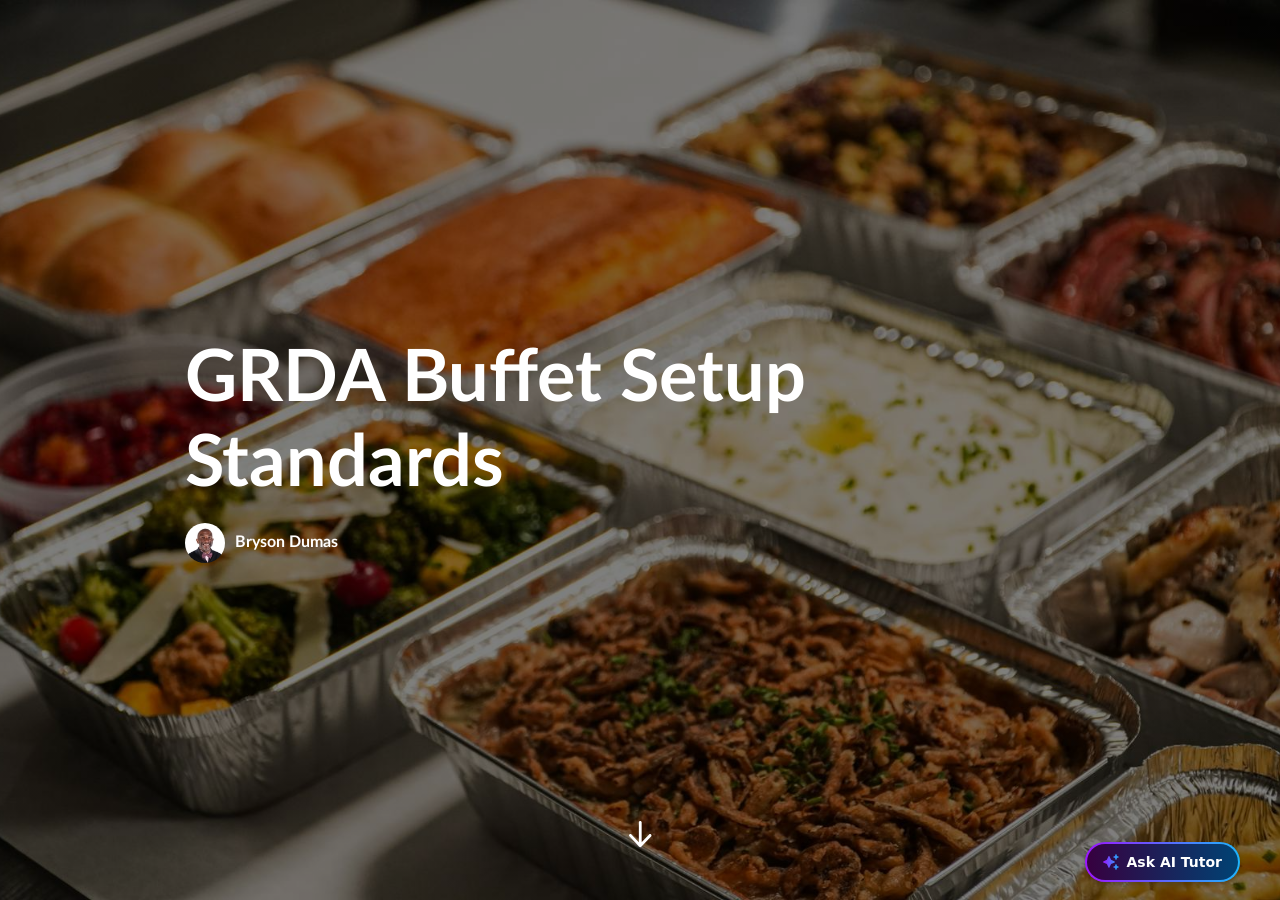
<file: index.html>
<!doctype html>
<!-- 
course package version: 8WYK6OdM
rise_frontend sha: e2e1c721d8538f65aefd91d441ccf875002c412d
learn_distribution_frontend sha: de6f87452331c4d7d45a786b497b810ddb6bba97
mondrian sha: 2625be42c9b69edd3f6a1dede6ff21068aa93785
sandbox sha: 42753f3391b109fa3788c525c22880445ab48325
 -->
<html lang="en">
  <head>
    <meta charset="utf-8">
    <meta name="viewport" content="width=device-width,initial-scale=1">
    <title>GRDA Buffet Setup Standards</title>
    
    <script type="application/json" id="__CONFIG__">
      {"remoteManifest":{"learn_distribution_frontend":{".js":["learn_dist/entry.js"]},"mondrian":{".js":["mondrian/entry.js"]}},"assetTargetPrefixes":{"media":"assets","font":"lib/fonts"}}
    </script>
    
    <script src="lib/dist/f1c92d9b.js"></script>
  </head>
  <body>
    <div id="app"></div>
    
      <script src="lib/rise/74fb5c6b.js"></script>
    
  </body>
</html>
</file>
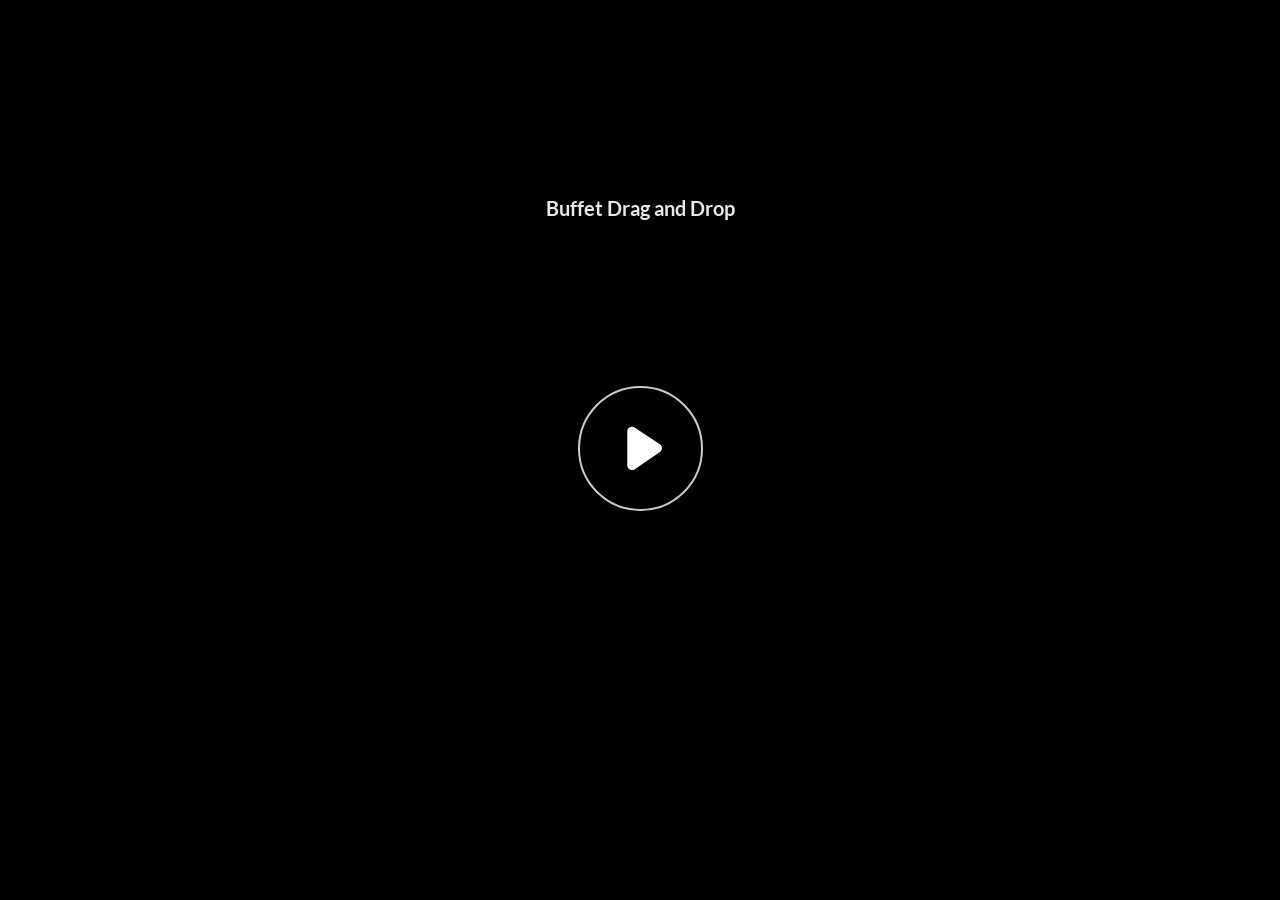
<file: assets/ayU_HmqR87gRuc5B/story.html>
﻿<!doctype html>
<html lang="en-US">
<head>
  <meta charset="utf-8">
  <!-- Created using Storyline 360 x64 - http://www.articulate.com  -->
  <!-- version: 3.119.37125.0 -->
  <title>Buffet Drag and Drop</title>
  <meta http-equiv="x-ua-compatible" content="IE=edge"/>
  <meta name="viewport" content="width=device-width,initial-scale=1,user-scalable=no,shrink-to-fit=no,minimal-ui"/>
  <meta name="apple-mobile-web-app-capable" content="yes"/>
  <style>
    html, body { height: 100%; padding: 0; margin: 0 }
    #app { height: 100%; width: 100%; }
  </style>

  <script>
    window.DS = {};
    window.globals = {
      DATA_PATH_BASE: '',
      HAS_FRAME: true,
      HAS_SLIDE: true,

      lmsPresent: false,
      tinCanPresent: false,
      cmi5Present: false,
      aoSupport: false,
      scale: 'Scaled',
      captureRc: false,
      browserSize: 'optimal',
      bgColor: '#282828',
      features: 'DropInBase,JsInteractions,LoadPromiseUpgrade,Localization,LocalizationTimeline,MediaPromiseUpgrade,PlayerMemoryEnhancements,SlideLevelScale',
      themeName: 'unified',
      preloaderColor: '#FFFFFF',
      suppressAnalytics: false,
      productChannel: 'stable',
      publishSource: 'storyline',
      aid: 'aid|e9420133-e1bc-5cd7-82bb-7227d6a70dfd',
      cid: '99e7215d-296f-46dd-91e0-9150197ed07c',
      playerVersion: '3.119.37125.0',
      publishTimestamp: '2026-07-26T19:48:24.6167317Z',
      maxIosVideoElements: 10,
      connectionSettings: { message: 'You%20are%20offline.%20Trying%20to%20reconnect...', useDarkTheme: false, mode: 'disabled' },
      hasFeature: function(feature) {
        return this.features.split(',').includes(feature);
      },
      
      parseParams: function(qs) {
        if (window.globals.parsedParams != null) {
          return window.globals.parsedParams;
        }
        qs = (qs || window.location.search.substr(1)).split('+').join(' ');
        var params = {},
            tokens,
            re = /[?&]?([^=]+)=([^&]*)/g;

        while (tokens = re.exec(qs)) {
          params[decodeURIComponent(tokens[1]).trim()] =
            decodeURIComponent(tokens[2]).trim();
        }
        window.globals.parsedParams = params;
        return params;
      }

    };

    if (window.flagsUnderTest != null) {
      window.globals.features = window.flagsUnderTest.reduce((accum, feature) => {
        if (!accum.includes(feature)) {
          accum.push(feature);
        }
        return accum;
      }, window.globals.features.split(',')).join();
    }
  </script>
  <script>
    var isIe11 = ('ActiveXObject' in window || window.MSBlobBuilder != null)
      && window.msCrypto != null && !window.ActiveXObject;
    if (isIe11) {
      window.globals.unsupportedBrowser = true;
      document.write(atob('[base64]'));
    }
  </script>

  <script>
    if (window.globals.hasFeature('Localization')) {
      
      
    }
  </script>

  
  <script src='lms/scormdriver.js' type=text/javascript></script>
  <script>window.THREE = { };</script>
  
<meta name="robots" content="noindex, nofollow"></head>
<body style="background: #282828" class="cs-HTML theme-unified">
  <script id="360-player-interface" type="text/javascript" src="../../lib/player-interface.js"></script>
  <script>!function(){var e,i=/iPhone/i,o=/iPod/i,n=/iPad/i,t=/\biOS-universal(?:.+)Mac\b/i,r=/\bAndroid(?:.+)Mobile\b/i,a=/Android/i,d=/(?:SD4930UR|\bSilk(?:.+)Mobile\b)/i,p=/Silk/i,l=/Windows Phone/i,u=/\bWindows(?:.+)ARM\b/i,b=/BlackBerry/i,s=/BB10/i,c=/Opera Mini/i,f=/\b(CriOS|Chrome)(?:.+)Mobile/i,h=/Mobile(?:.+)Firefox\b/i,v=function(e){return void 0!==e&&"MacIntel"===e.platform&&"number"==typeof e.maxTouchPoints&&e.maxTouchPoints>1&&"undefined"==typeof MSStream};e=function(e){var m={userAgent:"",platform:"",maxTouchPoints:0};e||"undefined"==typeof navigator?"string"==typeof e?m.userAgent=e:e&&e.userAgent&&(m={userAgent:e.userAgent,platform:e.platform,maxTouchPoints:e.maxTouchPoints||0}):m={userAgent:navigator.userAgent,platform:navigator.platform,maxTouchPoints:navigator.maxTouchPoints||0};var g=m.userAgent,y=g.split("[FBAN");void 0!==y[1]&&(g=y[0]),void 0!==(y=g.split("Twitter"))[1]&&(g=y[0]);var A=function(e){return function(i){return i.test(e)}}(g),w={apple:{phone:A(i)&&!A(l),ipod:A(o),tablet:!A(i)&&(A(n)||v(m))&&!A(l),universal:A(t),device:(A(i)||A(o)||A(n)||A(t)||v(m))&&!A(l)},amazon:{phone:A(d),tablet:!A(d)&&A(p),device:A(d)||A(p)},android:{phone:!A(l)&&A(d)||!A(l)&&A(r),tablet:!A(l)&&!A(d)&&!A(r)&&(A(p)||A(a)),device:!A(l)&&(A(d)||A(p)||A(r)||A(a))||A(/\bokhttp\b/i)},windows:{phone:A(l),tablet:A(u),device:A(l)||A(u)},other:{blackberry:A(b),blackberry10:A(s),opera:A(c),firefox:A(h),chrome:A(f),device:A(b)||A(s)||A(c)||A(h)||A(f)},any:!1,phone:!1,tablet:!1};return w.any=w.apple.device||w.android.device||w.windows.device||w.other.device,w.phone=w.apple.phone||w.android.phone||w.windows.phone,w.tablet=w.apple.tablet||w.android.tablet||w.windows.tablet,w}(),"object"==typeof exports&&"undefined"!=typeof module?module.exports=e:"function"==typeof define&&define.amd?define((function(){return e})):this.isMobile=e}();
    window.isMobile.apple.tablet = window.isMobile.apple.tablet ||
      (navigator.platform === 'MacIntel' && navigator.maxTouchPoints > 1);
    window.isMobile.apple.device = window.isMobile.apple.device || window.isMobile.apple.tablet;
    window.isMobile.tablet = window.isMobile.tablet || window.isMobile.apple.tablet;
    window.isMobile.any = window.isMobile.any || window.isMobile.apple.tablet;
  </script>

  <div id="focus-sink" tabindex="-1"></div>

  <div id="preso"></div>
  <script>
    (function() {

      var classTypes = [ 'desktop', 'mobile', 'phone', 'tablet' ];

      var addDeviceClasses = function(prefix, testObj) {
        var curr, i;
        for (i = 0; i < classTypes.length; i++) {
          curr = classTypes[i];
          if (testObj[curr]) {
            document.body.classList.add(prefix + curr);
          }
        }
      };

      var params = window.globals.parseParams(),
          isDevicePreview = params.devicepreview === '1',
          isPhoneOverride = params.deviceType === 'phone' || (isDevicePreview && params.phone == '1'),
          isTabletOverride = (params.deviceType === 'tablet' || isDevicePreview) && !isPhoneOverride,
          isMobileOverride = isPhoneOverride || isTabletOverride;

      var deviceView = {
        desktop: !window.isMobile.any && !isMobileOverride,
        mobile: window.isMobile.any || isMobileOverride,
        phone: isPhoneOverride || (window.isMobile.phone && !isTabletOverride),
        tablet: isTabletOverride || window.isMobile.tablet
      };

      window.globals.deviceView = deviceView;
      window.isMobile.desktop = !window.isMobile.any;
      window.isMobile.mobile = window.isMobile.any;

      addDeviceClasses('view-', deviceView);

    })();
  </script>
  
  <script src='story_content/triggers.js' type=text/javascript></script>
<script src='story_content/user.js' type=text/javascript></script>
  <div class="slide-loader"></div>

  <script>
    var doc = document, loader = doc.body.querySelector('.slide-loader'); [ 1, 2, 3 ].forEach(function(n) { var d = doc.createElement('div'); d.style.backgroundColor = window.globals.preloaderColor; d.classList.add('mobile-loader-dot'); d.classList.add('dot' + n); loader.appendChild(d); });
  </script>

  <div class="mobile-load-title-overlay" style="display: none">
    <div class="mobile-load-title">Buffet Drag and Drop</div>
  </div>

  <div class="mobile-chrome-warning"></div>

  
<style>
  .warn-connection-dialog {
    display: none;
    background: transparent;
    pointer-events: all;
    position: fixed;
    left: 0;
    top: 0;
    width: 100%;
    height: 100%;
    z-index: 999;
  }

  .warn-connection-content {
    pointer-events: all;
    border-radius: 4px;
    background: white;
    border: 1px solid #E7E7E7;
    color: #333333;
    box-shadow: 0 2px 4px rgba(0, 0, 0, 0.25);
    transition: all 150ms ease-out;
    position: absolute;
    white-space: nowrap;
  }

  .view-phone.is-landscape .warn-connection-content {
    left: 23px;
    bottom: 23px;
  }

  .view-tablet.is-landscape .warn-connection-content {
    left: 50%;
    top: 20px;
    transform: translateX(-50%);
  }

  .view-mobile.is-portrait .warn-connection-content {
    transform: translate(-50%, calc(-100% - 15px));
  }

  .warn-connection-content p {
    display: inline-block;
    margin: 0 8px 0 0;
    line-height: 33px;
    font-size: 11px;
  }

  .warn-connection-content svg {
    position: relative;
    vertical-align: middle;
    margin: 0 2px 2px 8px;
  }

  .view-desktop .warn-connection-content {
    left: 1.5em;
    bottom: 1.5em;
  }

  .view-desktop .warn-connection-content p {
    font-size: 1.1em;
  }

  .is-offline .warn-connection-dialog {
    display: block;
  }

  .is-offline .cs-panel * {
    pointer-events: none !important;
  }

  .is-offline .cs-panel {
    pointer-events: all !important;
  }

  .is-offline #nav-controls * {
    pointer-events: none !important;
  }

  .is-offline #nav-controls {
    pointer-events: all !important;
  }
</style>

<div class="warn-connection-dialog" role="alertdialog" aria-modal="true" tabindex="0" aria-labelledby="warn-connection-message">
  <div class="warn-connection-content">
    <svg width="17" height="15" viewBox="0 0 17 15" xmlns="http://www.w3.org/2000/svg">
      <path fill="#8F0000" stroke="white" d="M16.07,12.98 L15.88,12.23 L9.51,1.21 C8.97,0.26,7.6,0.26,7.06,1.21 L0.69,12.23 C0.15,13.16,0.81,14.36,1.91,14.36 H14.65 C15.47,14.36,16.05,13.7,16.07,12.98 Z"/>
      <path fill="white" stroke="white" d="M8.58,5.5 C8.35,5.28,8.5,5.35,8.21,5.32 C8.09,5.35,7.97,5.49,7.96,5.67 C7.97,5.79,7.98,5.92,7.98,6.04 L7.98,6.04 C7.99,6.17,8,6.31,8.01,6.43 L8.01,6.44 C8.03,6.92,8.06,7.41,8.09,7.9 L8.09,7.9 C8.12,8.39,8.14,8.88,8.17,9.37 C8.17,9.39,8.18,9.42,8.2,9.44 C8.23,9.46,8.25,9.47,8.28,9.47 C8.31,9.47,8.34,9.46,8.35,9.44 C8.37,9.43,8.38,9.4,8.39,9.35 L8.39,9.34 C8.39,9.24,8.4,9.15,8.4,9.05 L8.4,9.05 C8.41,8.96,8.41,8.86,8.42,8.75 C8.43,8.44,8.45,8.12,8.47,7.81 L8.47,7.81 C8.49,7.49,8.51,7.18,8.53,6.87 C8.55,6.46,8.56,6.05,8.59,5.64 L8.6,5.62 C8.6,5.57,8.59,5.53,8.58,5.5 L8.21,5.32 Z"/>
      <circle fill="white" stroke="white" cx="8.3" cy="11.35" r="0.3"/>
    </svg>
    <p id="warn-connection-message">You are offline. Trying to reconnect...</p>
  </div>
</div>

<script>
  (function() {
    window.DS.connection = {
      warningShown: false,
      assets: {},
      loadingAssetGroup: false,
      retryDelay: 500
    };

    var connectionSettings = window.globals.connectionSettings || {};

    var useConnectionMessages = window.AbortController != null &&
      window.location.protocol != 'file:' &&
      connectionSettings.mode === 'normal';

    window.DS.connection.useConnectionMessages = useConnectionMessages;

    var assetCount = 0;
    var checkLoadedId;


    if (useConnectionMessages && connectionSettings != null) {
      var contentEl = document.querySelector('.warn-connection-content');
      var messageEl = contentEl.querySelector('p');

      if (connectionSettings.useDarkTheme) {
        contentEl.style.borderColor = '#BABBBA';
        contentEl.style.backgroundColor = '#282828';
        contentEl.style.color = '#FFFFFF';
      }

      if (connectionSettings.message != null) {
        messageEl.textContent = window.decodeURIComponent(connectionSettings.message);
      }
    }

    function checkAssetsReady() {
      for (var i in DS.connection.assets) {
        if (!DS.connection.assets[i].success) {
          return false;
        }
      }
      return true;
    }

    function stopAssetGroup() {
      if (!useConnectionMessages) { return; }

      assetCount = 0;

      DS.connection.oldAssetGroup = DS.connection.assets;
      DS.connection.assets = {};
      DS.connection.loadingAssetGroup = false;
      clearInterval(checkLoadedId);
    }

    function startAssetGroup() {
      if (!useConnectionMessages) { return; }
      var ticks = 0;
      clearInterval(checkLoadedId);
      checkLoadedId = setInterval(function() {
        var loaded = 0;
        if (assetCount === 0 && loaded === 0) {
          clearInterval(checkLoadedId);
          return;
        }

        for (var i in DS.connection.assets) {
          if (DS.connection.assets[i].success) {
            loaded++;
          }
        }

        if (assetCount === loaded && checkAssetsReady()) {
          for (var i in DS.connection.assets) {
            if (DS.connection.assets[i].action) {
              DS.connection.assets[i].action();
            }
          }
          hideWarning();
          stopAssetGroup();
        }
      }, 100)
    }

    function requiredAsset(url, action, retry, type) {
      if (!useConnectionMessages) { return; }
      if (DS.connection.assets[url]) { return; }

      DS.connection.assets[url] = {
        success: false, action: action, retry: retry, type: type
      };
      assetCount = Object.keys(DS.connection.assets).length;
      if (!DS.connection.loadingAssetGroup) {
        startAssetGroup();
      }
      DS.connection.loadingAssetGroup = true;
    }

    function assetLoaded(url) {
      if (!useConnectionMessages) { return; }
      if (DS.connection.assets[url]) {
        DS.connection.assets[url].success = true;
      }
    }

    function assetFailed(url) {
      if (!useConnectionMessages) { return; }
      if (!DS.connection.assets[url]) {
        if (/\.js$/.test(url) && url.indexOf('transcripts') === -1) {
          setTimeout(function() {
            if (DS.connection.lastSlideLoaded != null) {
              DS.connection.lastSlideLoaded();
            }
          }, DS.connection.retryDelay);
        }
        return;
      }
      if (!DS.connection.warningShown) { showWarning(); }
      if (DS.connection.assets[url].retry) {
        setTimeout(function() {
          if (!DS.connection.assets[url].success) {
            DS.connection.assets[url].retry()
          }
        }, DS.connection.retryDelay);
      }
    }

    function hideWarning() {
      document.body.classList.remove('is-offline');
      DS.connection.warningShown = false;
      enableKeys();
    }
    DS.connection.hideWarning = hideWarning

    function showWarning(btn) {
      document.body.classList.add('is-offline')
      DS.connection.warningShown = true;
      updateWarningPosition();
      disableKeys();
    }

    function updateWarningPosition() {
      if (!DS.connection.warningShown) {
        return;
      }

      var isPortrait = document.body.classList.contains('is-portrait');
      var isMobile = document.body.classList.contains('view-mobile');
      var warningEl = document.querySelector('.warn-connection-content');

      if (isPortrait && isMobile) {
        var slide = document.querySelector('.primary-slide');
        var slideRect = slide != null
          ? slide.getBoundingClientRect()
          : { top: window.innerHeight, left: 0, width: window.innerWidth };

        warningEl.style.top = `${slideRect.top}px`
        warningEl.style.left = `${slideRect.left + slideRect.width / 2}px`
      } else {
        warningEl.style.top = null;
        warningEl.style.left = null;
      }

      window.requestAnimationFrame(updateWarningPosition);
    }

    function onDisableKeyDown(e) {
      e.preventDefault();
      e.stopImmediatePropagation();
    }

    function onDisableKeyUp(e) {
      e.preventDefault();
      e.stopImmediatePropagation();
    }

    var accStyle = document.createElement('style');
    var warnDialogEl = document.querySelector('.warn-connection-dialog');

    function disableKeys() {
      if (DS.views && DS.views.nsStack && DS.views.nsStack.length === 1) {
        DS.views.nsStack[0].tabReachable = false
        DS.views.nsStack[0].updateTabIndex(true);
      }

      accStyle.innerHTML = '.acc-shadow-dom { display: none; }';
      document.body.appendChild(accStyle);

      warnDialogEl.parentNode.append(warnDialogEl);
      warnDialogEl.focus();
    }

    function enableKeys() {
      accStyle.remove();
      if (DS.views && DS.views.nsStack && DS.views.nsStack.length === 1 && DS.views.nsStack[0].name === '_frame') {
        DS.views.nsStack[0].tabReachable = true;
        DS.views.nsStack[0].updateTabIndex();
      }
    }

    // these will all be noops if the feature flag isn't set in
    // the data and `window.globals.features`
    DS.connection.requiredAsset = requiredAsset;
    DS.connection.assetLoaded = assetLoaded;
    DS.connection.assetFailed = assetFailed;
    DS.connection.stopAssetGroup = stopAssetGroup;
    DS.connection.startAssetGroup = startAssetGroup;
  })();
</script>


  <script>
    
    if (window.autoSpider && window.vInterfaceObject) {
      document.querySelector('.mobile-load-title-overlay').style.display = 'none';
    }
  </script>

  

  <link rel="stylesheet" href="html5/data/css/output.min.css" data-noprefix/>
</body>
<script src="html5/lib/scripts/bootstrapper.min.js"></script>
</html>
</file>
<file: assets/ayU_HmqR87gRuc5B/html5/data/css/output.min.css>
@font-face {
  font-family: 'Lato Charset1_ 5kwuVvXT76BCF93A';
  src: url('[data-uri]');
  font-style: normal;
  font-weight: normal;
}
@font-face {
  font-family: 'Open SansBold CharsBold45D669DC';
  src: url('[data-uri]');
  font-style: normal;
  font-weight: bold;
}
@font-face {
  font-family: 'Open Sans Charset1_ 5nwC328BCE1';
  src: url('[data-uri]');
  font-style: normal;
  font-weight: normal;
}
@font-face {
  font-family: 'Open Sans Charset0_v9TY33EDE6F2';
  src: url('[data-uri]');
  font-style: normal;
  font-weight: normal;
}
@font-face {
  font-family: 'Open SansBold CharsBoldE47A47C6';
  src: url('[data-uri]');
  font-style: normal;
  font-weight: bold;
}
.cs-HTML {
  background: rgba(40, 40, 40, 1);
}
.cs-pxabnsnfns00011100101 .cs-infopanel  {
  box-shadow: 0 1px 0 rgba(0, 0, 0, 0);
  background: rgba(255, 255, 255, 1);
}
.cs-pxabnsnfns00011100101 .cs-infopanel .cs-link {
  color: rgba(186, 187, 186, 1);
}
.cs-pxabnsnfns00011100101 .cs-infopanel .cs-link:hover {
  color: rgba(255, 255, 255, 1);
}
.cs-pxabnsnfns00011100101 .cs-infopanel .cs-name {
  color: rgba(68, 68, 68, 1);
}
.cs-pxabnsnfns00011100101 .cs-infopanel .cs-title {
  color: rgba(153, 153, 153, 1);
}
.cs-pxabnsnfns00011100101 .cs-infopanelpopup  {
  box-shadow: 0 1px 0 rgba(0, 0, 0, 0);
  background: rgba(0, 0, 0, 0);
}
.cs-pxabnsnfns00011100101 .cs-infopanelpopup .cs-link {
  color: rgba(255, 0, 0, 1);
}
.cs-pxabnsnfns00011100101 .cs-infopanelpopup .cs-link:hover {
  color: rgba(255, 255, 255, 1);
}
.cs-pxabnsnfns00011100101 .cs-infopanelpopup .cs-name {
  color: rgba(255, 255, 255, 1);
}
.cs-pxabnsnfns00011100101 .cs-infopanelpopup .cs-bio {
  color: rgba(186, 187, 186, 1);
}
.cs-pxabnsnfns00011100101 .cs-timer  {
  color: rgba(186, 187, 186, 1);
}
.cs-pxabnsnfns00011100101 .cs-duration stop:first-child {
  stop-color: rgba(60, 60, 60, 1);
}
.cs-pxabnsnfns00011100101 .cs-duration stop:last-child {
  stop-color: rgba(60, 60, 60, 1);
}
.cs-pxabnsnfns00011100101 .cs-elapsed stop:first-child {
  stop-color: rgba(254, 227, 71, 1);
}
.cs-pxabnsnfns00011100101 .cs-elapsed stop:last-child {
  stop-color: rgba(254, 227, 71, 1);
}
.cs-pxabnsnfns00011100101 .cs-timer .cs-pie .cs-innerstroke {
  stroke: rgba(199, 199, 199, 1);
}
.cs-pxabnsnfns00011100101 .cs-timer .cs-pie .cs-innerborder {
  stroke: rgba(255, 255, 255, 1);
}
.cs-pxabnsnfns00011100101 .cs-window  {
  box-shadow: 0 8px 5px rgba(0, 0, 0, 0.2);
  border-color: rgba(49, 99, 0, 0);
  background: rgba(33, 33, 33, 1);
  color: rgba(248, 248, 248, 1);
}
.cs-pxabnsnfns00011100101 .cs-window .cs-diva {
  border-color: rgba(78, 78, 78, 1);
}
.cs-pxabnsnfns00011100101 .cs-window .cs-divb {
  border-color: rgba(78, 78, 78, 0);
}
.cs-pxabnsnfns00011100101 .cs-editor .cs-editor-slide {
  color: rgba(226, 226, 226, 1);
}
.cs-pxabnsnfns00011100101 .cs-editor .cs-editor-html {
  color: rgba(186, 187, 186, 1);
}
.cs-pxabnsnfns00011100101 .cs-editor .cs-editor-button {
  text-shadow: 0 1px 0 rgba(0, 0, 0, 0);
  color: rgba(255, 255, 255, 1);
  border-color: rgba(211, 211, 211, 1);
  background: rgba(34, 34, 34, 1);
}
.cs-pxabnsnfns00011100101 .cs-editor .cs-editor-button:hover {
  background: rgba(68, 68, 68, 1);
}
.cs-pxabnsnfns00011100101 .cs-editor .cs-editor-button:active {
  background: rgba(68, 68, 68, 1);
}
.cs-pxabnsnfns00011100101 .cs-listitem  {
  color: rgba(186, 187, 186, 1);
  border-color: none;
  border: 1px solid transparent;
}
.cs-pxabnsnfns00011100101 .cs-listitem:hover {
  background: rgba(255, 255, 255, 0.06);
  border-color: rgba(108, 108, 108, 1) !important;
  border-width: 1px;
  border-radius: 2px;
  border-style: solid;
  box-sizing: border-box;
}
.cs-pxabnsnfns00011100101 .cs-listitem.hover {
  background: rgba(255, 255, 255, 0.06);
  border-color: rgba(108, 108, 108, 1) !important;
  border-width: 1px;
  border-radius: 2px;
  border-style: solid;
  box-sizing: border-box;
}
.cs-pxabnsnfns00011100101 .cs-glossary  {
  color: rgba(186, 187, 186, 1);
}
.cs-pxabnsnfns00011100101 .cs-glossary .cs-scrolling-panel {
  background: rgba(0, 0, 0, 0);
}
.cs-pxabnsnfns00011100101 .cs-glossary .cs-term.cs-selected .cs-choice-list-trigger {
  color: rgba(255, 255, 255, 1);
  background: rgba(255, 255, 255, 1);
}
.cs-pxabnsnfns00011100101 .cs-glossary .cs-term.cs-selected .cs-choice-list-trigger:focus {
  color: rgba(255, 255, 255, 1);
  background: rgba(255, 255, 255, 1);
}
.cs-pxabnsnfns00011100101 .cs-glossary .cs-term:hover .cs-choice-list-trigger {
  background: rgba(186, 187, 186, 1);
}
.cs-pxabnsnfns00011100101 .cs-glossary .cs-term.hover .cs-choice-list-trigger {
  background: rgba(186, 187, 186, 1);
}
.cs-pxabnsnfns00011100101 .cs-glossary .cs-term .cs-choice-list-trigger:focus {
  background: rgba(186, 187, 186, 1);
}
.cs-pxabnsnfns00011100101 .cs-glossary .cs-diva {
  border-color: rgba(0, 0, 0, 0);
}
.cs-pxabnsnfns00011100101 .cs-glossary .cs-divb {
  border-color: rgba(0, 0, 0, 0);
}
.cs-pxabnsnfns00011100101 .cs-glossary .cs-divc {
  border-color: rgba(0, 0, 0, 0);
}
.cs-pxabnsnfns00011100101 .cs-glossary .cs-heading {
  color: rgba(248, 248, 248, 1);
  font-weight: 700;
}
.note-content p span {
  color: rgba(186, 187, 186, 1);
  line-height: 1.4em;
  font-size: 103.769%;
}
.cs-pxabnsnfns00011100101 .cs-resource .cs-separator {
  border-color: rgba(0, 0, 0, 0);
}
.cs-pxabnsnfns00011100101 .cs-outline  {
  color: rgba(45, 45, 45, 1);
}
.cs-pxabnsnfns00011100101 .cs-outline .cs-diva {
  border-color: rgba(0, 0, 0, 0);
}
.cs-pxabnsnfns00011100101 .cs-outline .cs-divb {
  border-color: rgba(0, 0, 0, 0);
}
.cs-pxabnsnfns00011100101 .cs-outline .cs-divc {
  border-color: rgba(0, 0, 0, 0);
}
.cs-pxabnsnfns00011100101 .cs-outline .cs-search-filter:hover {
  color: rgba(0, 0, 0, 0);
}
.cs-pxabnsnfns00011100101 .cs-outline .cs-search-filter.hover {
  color: rgba(0, 0, 0, 0);
}
.cs-pxabnsnfns00011100101 .cs-transcript  {
  color: rgba(255, 255, 255, 1);
}
.cs-pxabnsnfns00011100101 .cs-transcript .cs-div {
  border-color: rgba(0, 0, 0, 0);
}
.cs-pxabnsnfns00011100101 .cs-tabs:not(.topmenu-item) {
  color: rgba(248, 248, 248, 1);
}
.cs-pxabnsnfns00011100101 .cs-tabs .cs-inner-button:not(.topmenu-item) {
  text-shadow: 0 1px 0 rgba(0, 0, 0, 0);
}
.cs-pxabnsnfns00011100101 .cs-tabs:hover:not(.topmenu-item) {
  color: rgba(248, 248, 248, 1);
}
.cs-pxabnsnfns00011100101 .cs-tabs.cs-selected {
  background: rgba(0, 0, 0, 0);
  color: rgba(248, 248, 248, 1);
}
.cs-pxabnsnfns00011100101 .cs-seekcontrol  {
  background: rgba(0, 0, 0, 0);
  border-color: rgba(0, 0, 0, 0);
}
.cs-pxabnsnfns00011100101 .cs-seekcontrol .cs-button:hover .cs-icon {
  fill: rgba(255, 255, 255, 1);
}
.cs-pxabnsnfns00011100101 .cs-seekcontrol .cs-button.hover .cs-icon {
  fill: rgba(255, 255, 255, 1);
}
.cs-pxabnsnfns00011100101 .cs-seekcontrol .cs-button .cs-icon-shadow {
  fill: rgba(0, 0, 0, 0);
}
.cs-pxabnsnfns00011100101 .cs-seekcontrol .cs-button .cs-icon {
  fill: rgba(180, 180, 180, 1);
}
.cs-pxabnsnfns00011100101 .cs-seekcontrol .cs-seek .cs-fill {
  background: rgba(255, 255, 255, 0.6);
}
.cs-pxabnsnfns00011100101 .cs-seekcontrol .cs-seek {
  background: rgba(108, 108, 108, 1);
  border-color: rgba(0, 0, 0, 0);
}
.cs-pxabnsnfns00011100101 .cs-searchinput .cs-input {
  color: rgba(186, 187, 186, 1);
  border-color: rgba(0, 0, 0, 0);
  background: rgba(255, 255, 255, 0.06);
}
.cs-pxabnsnfns00011100101 .cs-searchinput .cs-input:focus {
  color: rgba(248, 248, 248, 1);
  background: rgba(41, 41, 41, 1);
}
.cs-pxabnsnfns00011100101 .cs-searchinput .cs-input:hover {
  box-shadow: inset 0 0 1px 0 rgba(69, 126, 19, 0);
}
.cs-pxabnsnfns00011100101 .cs-searchinput .cs-input.hover {
  box-shadow: inset 0 0 1px 0 rgba(69, 126, 19, 0);
}
.cs-pxabnsnfns00011100101 .cs-searchinput .cs-button .cs-icon {
  fill: rgba(186, 187, 186, 1);
}
.cs-pxabnsnfns00011100101 .cs-searchinput .cs-button:hover {
  fill: rgba(63, 133, 0, 1);
}
.cs-pxabnsnfns00011100101 .cs-searchinput .cs-button.hover {
  fill: rgba(63, 133, 0, 1);
}
.cs-pxabnsnfns00011100101 .cs-menu  {
  box-shadow: 0 1px 0 rgba(0, 0, 0, 0);
  background: rgba(33, 33, 33, 1);
}
.cs-pxabnsnfns00011100101 .cs-topmenu-item.active .cs-tab {
  background: rgba(33, 33, 33, 1);
}
.cs-pxabnsnfns00011100101 .cs-logo  {
  box-shadow: 0 1px 0 rgba(37, 75, 0, 1);
  background: rgba(255, 255, 255, 0);
}
.cs-pxabnsnfns00011100101 .cs-checkbox  {
  color: rgba(255, 255, 255, 1);
}
.cs-pxabnsnfns00011100101 .cs-checkbox:hover {
  border-color: rgba(175, 221, 130, 1);
}
.cs-pxabnsnfns00011100101 .cs-checkbox.hover {
  border-color: rgba(175, 221, 130, 1);
}
.cs-pxabnsnfns00011100101 .cs-checkbox .cs-box {
  color: rgba(255, 255, 255, 1);
  border-color: rgba(42, 83, 0, 1);
}
.cs-pxabnsnfns00011100101 .cs-checkbox .cs-box:checked::after {
  color: rgba(43, 196, 0, 1);
}
.cs-pxabnsnfns00011100101 .cs-button  {
  text-shadow: 0 1px 0 rgba(0, 0, 0, 0);
  color: rgba(186, 187, 186, 1);
  border-color: rgba(0, 0, 0, 0);
  background: rgba(0, 0, 0, 0);
  box-shadow: 0 1px 0 rgba(0, 0, 0, 0);
}
.cs-pxabnsnfns00011100101 .cs-button .cs-icon {
  fill: rgba(186, 187, 186, 1);
}
.cs-pxabnsnfns00011100101 .cs-button .cs-icon-shadow {
  fill: rgba(0, 0, 0, 0);
}
.cs-pxabnsnfns00011100101 .cs-button:hover {
  background: rgba(248, 248, 248, 1);
}
.cs-pxabnsnfns00011100101 .cs-button.hover {
  background: rgba(248, 248, 248, 1);
}
.cs-pxabnsnfns00011100101 .cs-button:active {
  background: rgba(0, 0, 0, 0);
}
.cs-pxabnsnfns00011100101 .cs-button.cs-disabled:hover {
  background: rgba(0, 0, 0, 0);
}
.cs-pxabnsnfns00011100101 .cs-button.cs-disabled.hover {
  background: rgba(0, 0, 0, 0);
}
.cs-pxabnsnfns00011100101 .cs-button.cs-disabled:active {
  background: rgba(0, 0, 0, 0);
}
.cs-pxabnsnfns00011100101 .cs-button.cs-volume:hover {
  background: rgba(0, 0, 0, 0);
}
.cs-pxabnsnfns00011100101 .cs-button.cs-volume.hover {
  background: rgba(0, 0, 0, 0);
}
.cs-pxabnsnfns00011100101 .cs-button.cs-volume:active {
  background: rgba(0, 0, 0, 0);
}
.cs-pxabnsnfns00011100101.cs-base  {
  color: rgba(186, 187, 186, 1);
  border-color: rgba(40, 40, 40, 1);
  background: rgba(40, 40, 40, 1);
}
.cs-pxabnsnfns00011100101.cs-base .cs-separator .cs-diva {
  background: rgba(69, 69, 69, 1);
}
.cs-pxabnsnfns00011100101.cs-base .cs-separator .cs-divb {
  background: rgba(0, 0, 0, 0);
}
.cs-pxabnsnfns00011100101.cs-base .cs-topmenu-item.active .cs-tab {
  border-color: rgba(69, 69, 69, 1);
}
.cs-pxabnsnfns00011100101.cs-base .cs-topmenu-item.active .cs-panel {
  border-color: rgba(69, 69, 69, 1);
}
.cs-pxabnsnfns00011100101.cs-base .cs-left {
  background: rgba(33, 33, 33, 1);
}
.cs-pxabnsnfns00011100101.cs-base .cs-area-primary .cs-slide-container {
  background: rgba(40, 40, 40, 1);
}
.cs-pxabnsnfns00011100101.cs-base.cs-custom-theme .cs-brandhighlight-bg {
  background: rgba(79, 189, 244, 1) !important;
}
.cs-pxabnsnfns00011100101.cs-base.cs-custom-theme .cs-brandhighlight-secondary-bg {
  background: rgba(255, 255, 255, 1) !important;
}
.cs-pxabnsnfns00011100101.cs-base.cs-custom-theme .cs-brandhighlight-border {
  border-color: rgba(79, 189, 244, 1) !important;
}
.cs-pxabnsnfns00011100101.cs-base.cs-custom-theme .cs-brandhighlight-text {
  color: rgba(79, 189, 244, 1) !important;
}
.cs-pxabnsnfns00011100101.cs-base.cs-custom-theme .cs-brandhighlight-fill {
  fill: rgba(79, 189, 244, 1) !important;
}
.cs-pxabnsnfns00011100101.cs-base.cs-custom-theme .cs-listitem.cs-selected {
  background-color: rgba(255, 255, 255, 0.06) !important;
}
.cs-pxabnsnfns00011100101 .cs-volume::-moz-range-thumb {
  border-color: rgba(43, 85, 0, 1);
  box-shadow: inset 0 0 1px 0 rgba(43, 85, 0, 1);
  background: rgba(255, 255, 255, 1);
}
.cs-pxabnsnfns00011100101 .cs-volume::-ms-thumb {
  border-color: rgba(43, 85, 0, 1);
  box-shadow: inset 0 0 1px 0 rgba(43, 85, 0, 1);
  background: rgba(255, 255, 255, 1);
}
.cs-pxabnsnfns00011100101 .cs-volume::-webkit-slider-thumb {
  border-color: rgba(43, 85, 0, 1);
  box-shadow: inset 0 0 1px 0 rgba(43, 85, 0, 1);
  background: rgba(255, 255, 255, 1);
}
.cs-pxabnsnfns00011100101 .cs-volume::-moz-range-track {
  border-color: rgba(66, 140, 1, 1);
  background: rgba(108, 108, 108, 1);
}
.cs-pxabnsnfns00011100101 .cs-volume::-ms-track {
  border-color: rgba(66, 140, 1, 1);
  background: rgba(108, 108, 108, 1);
}
.cs-pxabnsnfns00011100101 .cs-volume::-webkit-slider-runnable-track {
  border-color: rgba(66, 140, 1, 1);
  background: rgba(108, 108, 108, 1);
}
body.show-focus .tab-focus-box {
  box-shadow: 0 0 0 1px rgba(255, 255, 0, 1), 0 0 0 3px rgba(0, 32, 96, 1), 0 0 5px 5px rgba(255, 255, 0, 1);
  border-color: transparent;
  outline: 2px transparent solid;
}
.skipnav {
  box-shadow: 0 0 0 1px rgba(255, 255, 0, 1), 0 0 0 3px rgba(0, 32, 96, 1), 0 0 5px 5px rgba(255, 255, 0, 1);
  border-color: transparent;
  outline: 2px transparent solid;
}
.cs-pxabnsnfns00011100101 .cs-listitem:hover {
  color: none;
}
.cs-pxabnsnfns00011100101 .cs-listitem.hover {
  color: none;
}
.cs-pxabnsnfns00011100101 .cs-listitem.cs-viewed {
  color: #BABBBA;
}
.cs-pxabnsnfns00011100101 .cs-listitem {
  color: #BABBBA;
}
.cs-pxabnsnfns00011100101 .cs-listitem:hover .cs-icon-carrot * {
  fill: none;
}
.cs-pxabnsnfns00011100101 .cs-listitem.hover .cs-icon-carrot * {
  fill: none;
}
.cs-pxabnsnfns00011100101 .cs-listitem .cs-icon-carrot {
  color: none;
  top: calc(3px);
}
.cs-pxabnsnfns00011100101 .cs-listitem .cs-icon-carrot .cs-shadow {
  color: #F8F8F8;
}
.cs-pxabnsnfns00011100101 .item-collapsible .is-scene {
  color: #F8F8F8 !important;
  font-weight: 700;
}
.cs-pxabnsnfns00011100101 .is-scene .cs-icon-carrot * {
  color: #F8F8F8 !important;
  font-weight: 700;
}
.cs-pxabnsnfns00011100101 .is-scene:not(.outline-links-collapse) > a {
  color: #F8F8F8;
}
.cs-pxabnsnfns00011100101 .is-scene:not(.outline-links-collapse) .cs-icon-carrot * {
  fill: none !important;
  color: #F8F8F8 !important;
}
.cs-pxabnsnfns00011100101 .tabs, .cs-pxabnsnfns00011100101 .cs-logo {
  border-bottom: 1px solid rgba(108, 108, 108, 1);
}
.cs-pxabnsnfns00011100101 .area-secondary-wrapper:after {
  background-image: url('[data-uri]');
  background-size: 100%;
}
.cs-pxabnsnfns00011100101 .panel-footer {
  background: #212121;
}
.cs-pxabnsnfns00011100101 #outline-search {
  background: rgba(255, 255, 255, 0.06);
  border-color: rgba(108, 108, 108, 1);
  border-width: 1px;
  border-style: solid;
}
.cs-pxabnsnfns00011100101 .topmenu-panel #outline-search {
  background: #545454;
}
.cs-pxabnsnfns00011100101 .search-icon circle, .cs-pxabnsnfns00011100101 .search-icon path {
  stroke: #BABBBA;
}
.cs-pxabnsnfns00011100101 #outline-search input[type   =search] {
  color: #F8F8F8;
}
.cs-pxabnsnfns00011100101 #outline-search ::-webkit-input-placeholder {
  color: #BABBBA !important;
}
.cs-pxabnsnfns00011100101 #outline-search :-ms-input-placeholder {
  color: #BABBBA !important;
}
.cs-pxabnsnfns00011100101 #outline-search ::-moz-placeholder {
  color: #BABBBA !important;
  opacity: 1;
}
.cs-pxabnsnfns00011100101 .cs-topmenu-item.active, body:not(.is-touchable-tablet) .cs-pxabnsnfns00011100101 .cs-topmenu-item:hover {
  color: #F8F8F8;
}
.cs-pxabnsnfns00011100101 .cs-topmenu-item.button-tapped {
  color: #F8F8F8;
}
.cs-pxabnsnfns00011100101 .cs-topmenu-item.active .cs-tab, .cs-pxabnsnfns00011100101 .cs-topmenu-item .cs-tab {
  background: transparent !important;
  border: none !important;
}
.cs-pxabnsnfns00011100101 .top-tabs-drop-icon div {
  background: #BABBBA;
}
.cs-pxabnsnfns00011100101 .cs-panel.topmenu-panel .panel-content, .cs-pxabnsnfns00011100101 .top-tabs-drop {
  background: #212121;
}
.cs-pxabnsnfns00011100101 .cs-topmenu-item.active .cs-panel {
  background: #212121;
}
.cs-pxabnsnfns00011100101 .cs-menu.topmenu-panel, .cs-pxabnsnfns00011100101 .top-tabs-drop {
  border: 1px solid rgba(69, 69, 69, 1) !important;
  border-radius: 3px;
}
.cs-pxabnsnfns00011100101 .resources .resources-list a:hover {
  background: rgba(255, 255, 255, 0.06);
}
body:not(.is-touchable-tablet) .cs-pxabnsnfns00011100101 .resources .resources-list a:hover {
  background: rgba(255, 255, 255, 0.06);
}
.cs-pxabnsnfns00011100101 .resources .resources-list a.hover {
  background: rgba(255, 255, 255, 0.06);
}
body:not(.is-touchable-tablet) .cs-pxabnsnfns00011100101 .resources .resources-list a.hover {
  background: rgba(255, 255, 255, 0.06);
}
.cs-pxabnsnfns00011100101 .resources .resources-list a.button-tapped {
  background: rgba(255, 255, 255, 0.06);
}
.cs-pxabnsnfns00011100101 .cs-icon path, .cs-pxabnsnfns00011100101 .cs-icon rect, .cs-pxabnsnfns00011100101 .cs-icon polygon, .cs-pxabnsnfns00011100101 .menu-icon-wrapper.menu-icon-wrapper-hover path {
  fill: #BABBBA;
}
.cs-pxabnsnfns00011100101 .cs-icon .icon-stroke-only {
  fill: none !important;
  stroke: #BABBBA !important;
}
body:not(.is-touchable-tablet) .cs-pxabnsnfns00011100101 .cs-button:hover .cs-icon path, body:not(.is-touchable-tablet) .cs-pxabnsnfns00011100101 .cs-button:hover .cs-icon rect, body:not(.is-touchable-tablet) .cs-pxabnsnfns00011100101 .cs-button:hover .cs-icon polygon {
  fill: #F8F8F8;
}
body:not(.is-touchable-tablet) .cs-pxabnsnfns00011100101 .cs-tabs:hover .search-icon circle, body:not(.is-touchable-tablet) .cs-pxabnsnfns00011100101 .cs-tabs:hover .search-icon path {
  stroke: #F8F8F8;
}
.cs-pxabnsnfns00011100101 .cs-button.button-tapped .cs-icon path, .cs-pxabnsnfns00011100101 .cs-button.button-tapped .cs-icon rect, .cs-pxabnsnfns00011100101 .cs-button.button-tapped .cs-icon polygon {
  fill: #F8F8F8;
}
body:not(.is-touchable-tablet) .cs-pxabnsnfns00011100101 .cs-button:hover .cs-icon .icon-stroke-only {
  fill: none !important;
  stroke: #F8F8F8 !important;
}
.cs-pxabnsnfns00011100101 .cs-button:button-tapped .cs-icon .icon-stroke-only {
  fill: none !important;
  stroke: #F8F8F8 !important;
}
.cs-pxabnsnfns00011100101 .menu-icon-wrapper.menu-icon-wrapper-hover svg path {
  fill: #F8F8F8;
}
.floating-sidebar:not(.sidebar-closed) .cs-pxabnsnfns00011100101 #hamburger .menu-icon-wrapper svg path {
  fill: #BABBBA;
}
.floating-sidebar:not(.sidebar-closed) .cs-pxabnsnfns00011100101 #hamburger .menu-icon-wrapper.menu-icon-wrapper-hover svg path {
  fill: #F8F8F8;
}
.cs-pxabnsnfns00011100101 .volume .btn:before {
  background-image: url('[data-uri]');
}
.cs-pxabnsnfns00011100101 .volume-track {
  background: #6C6C6C;
}
.cs-pxabnsnfns00011100101 .volume-icon circle {
  stroke: #BABBBA;
}
.cs-pxabnsnfns00011100101 .cs-settings > .settings-panel {
  background: #212121;
  border: 1px solid rgba(69, 69, 69, 1) !important;
  border-radius: 3px;
}
.cs-pxabnsnfns00011100101 .cs-settings > .panel-down-arrow {
  fill: #212121;
}
.cs-pxabnsnfns00011100101 .switch-toggle .border {
  stroke: #7C7C7C;
}
.cs-pxabnsnfns00011100101 .switch-toggle .thumb-off .thumb {
  fill: #A2A2A2;
}
.cs-pxabnsnfns00011100101 .switch-toggle .thumb-on .track {
  fill: rgba(79, 189, 244, 1);
}
.cs-pxabnsnfns00011100101 .switch-toggle .thumb-off .track {
  fill: rgba(255, 255, 255, 0.1);
}
.cs-pxabnsnfns00011100101 .switch-label {
  color: #BABBBA;
}
.cs-pxabnsnfns00011100101 .cs-panel .scrollarea-btn:after {
  background: rgba(179, 180, 179, 0.75);
}
.scrollarea-scrollbar:hover .scrollarea-btn:after, .scrollarea-scrollbar.highlight-scrollbar .scrollarea-btn:after {
  background: rgba(179, 180, 179, 0.75);
}
.floating-sidebar .sidebar-overlay {
  background: rgba(0, 0, 0, 0.85);
}
.cs-pxabnsnfns00011100101 .overlay-message {
  background: rgba(0, 0, 0, 0.85);
}
.cs-pxabnsnfns00011100101 .top-ui-bg, .cs-pxabnsnfns00011100101 .bottom-ui-bg, .cs-pxabnsnfns00011100101 .right-ui-bg, .cs-pxabnsnfns00011100101 .left-ui-bg {
  background: rgba(40, 40, 40, 0.8);
}
.cs-pxabnsnfns00011100101 .circle-progress-bg {
  fill: #282828;
}
.cs-pxabnsnfns00011100101 .circle-progress-well {
  fill: #6C6C6C;
}
.cs-pxabnsnfns00011100101 .circle-progress-pie {
  stroke: #6C6C6C;
}
.cs-pxabnsnfns00011100101 .lightbox .option-pane {
  background: rgba(40, 40, 40, 0.8);
}
.cs-pxabnsnfns00011100101 .lightbox .option-pane:before {
  background: #282828;
}
.cs-pxabnsnfns00011100101 .message-window {
  background: #212121;
  border: 1px solid rgba(255, 255, 255, 1) !important;
  border-radius: 3px;
}
.cs-pxabnsnfns00011100101 .message-window-header p, .cs-pxabnsnfns00011100101 .message-window-text {
  color: #F8F8F8;
}
.cs-pxabnsnfns00011100101 .message-window-header p {
  border-bottom: 1px solid rgba(255, 255, 255, 1);
}
.cs-pxabnsnfns00011100101 .message-window button.slide-object-button {
  border: 1px solid rgba(255, 255, 255, 1) !important;
}
.cs-pxabnsnfns00011100101 .message-window button.slide-object-button:hover {
  background: rgba(255, 255, 255, 0.06) !important;
}
.message-window .slide-object-button tspan, .message-window .slide-object-button-text tspan {
  fill: #F8F8F8 !important;
}
body:not(.is-touchable-tablet) .cs-pxabnsnfns00011100101 .cs-button:hover .text {
  color: #F8F8F8;
}
.cs-pxabnsnfns00011100101 .cs-button.button-tapped .text {
  color: #F8F8F8;
}
.cs-pxabnsnfns00011100101.cs-base {
  background: #282828;
}
.cs-pxabnsnfns00011100101 .cs-menu {
  background: transparent;
}
.cs-pxabnsnfns00011100101 .progress-bar .progress-bar-fill:after {
  background: #FFFFFF !important;
}
.cs-pxabnsnfns00011100101 .volume-dot {
  background: #FFFFFF !important;
}
.fn-npnxnanbsnfns00011100101 {
  font-family: 'Lato22AB4CAF';
  -webkit-font-variant-ligatures: no-common-ligatures;
  font-variant-ligatures: no-common-ligatures;
}
.fn-pxabnsnfns00011100101 {
  font-family: 'Lato22AB4CAF';
  -webkit-font-variant-ligatures: no-common-ligatures;
  font-variant-ligatures: no-common-ligatures;
}
.fn-npxnabnsnfns00011100101 {
  font-family: 'Lato22AB4CAF';
  -webkit-font-variant-ligatures: no-common-ligatures;
  font-variant-ligatures: no-common-ligatures;
}
.fn-npnxnanbnsnfns00011100101 {
  font-family: 'Lato22AB4CAF';
  -webkit-font-variant-ligatures: no-common-ligatures;
  font-variant-ligatures: no-common-ligatures;
}
.fn-pxabnsnfns00011100100 {
  font-family: 'Lato22AB4CAF';
  -webkit-font-variant-ligatures: no-common-ligatures;
  font-variant-ligatures: no-common-ligatures;
}
@font-face {
  font-family: 'Lato22AB4CAF';
  src: url('[data-uri]');
  font-style: normal;
  font-weight: bold;
}
@font-face {
  font-family: 'Lato22AB4CAF';
  src: url('[data-uri]');
  font-style: normal;
  font-weight: normal;
}
.cs-ExternalInterfaceErrorSlide .cs-buttonOK {
  color: rgba(255, 255, 255, 1);
  border-color: rgba(211, 211, 211, 1);
  background: rgba(34, 34, 34, 1);
  text-shadow: 0 1px 0 rgba(0, 0, 0, 0);
}
.cs-ExternalInterfaceErrorSlide .cs-buttonOK .cs-html {
  color: rgba(186, 187, 186, 1);
}
.cs-ExternalInterfaceErrorSlide .cs-buttonOK .cs-slide {
  border-color: rgba(226, 226, 226, 1);
}
.cs-ExternalInterfaceErrorSlide .cs-buttonOK:hover {
  background: rgba(68, 68, 68, 1);
}
.cs-ExternalInterfaceErrorSlide .cs-buttonOK:active {
  background: rgba(68, 68, 68, 1);
}
</file>
